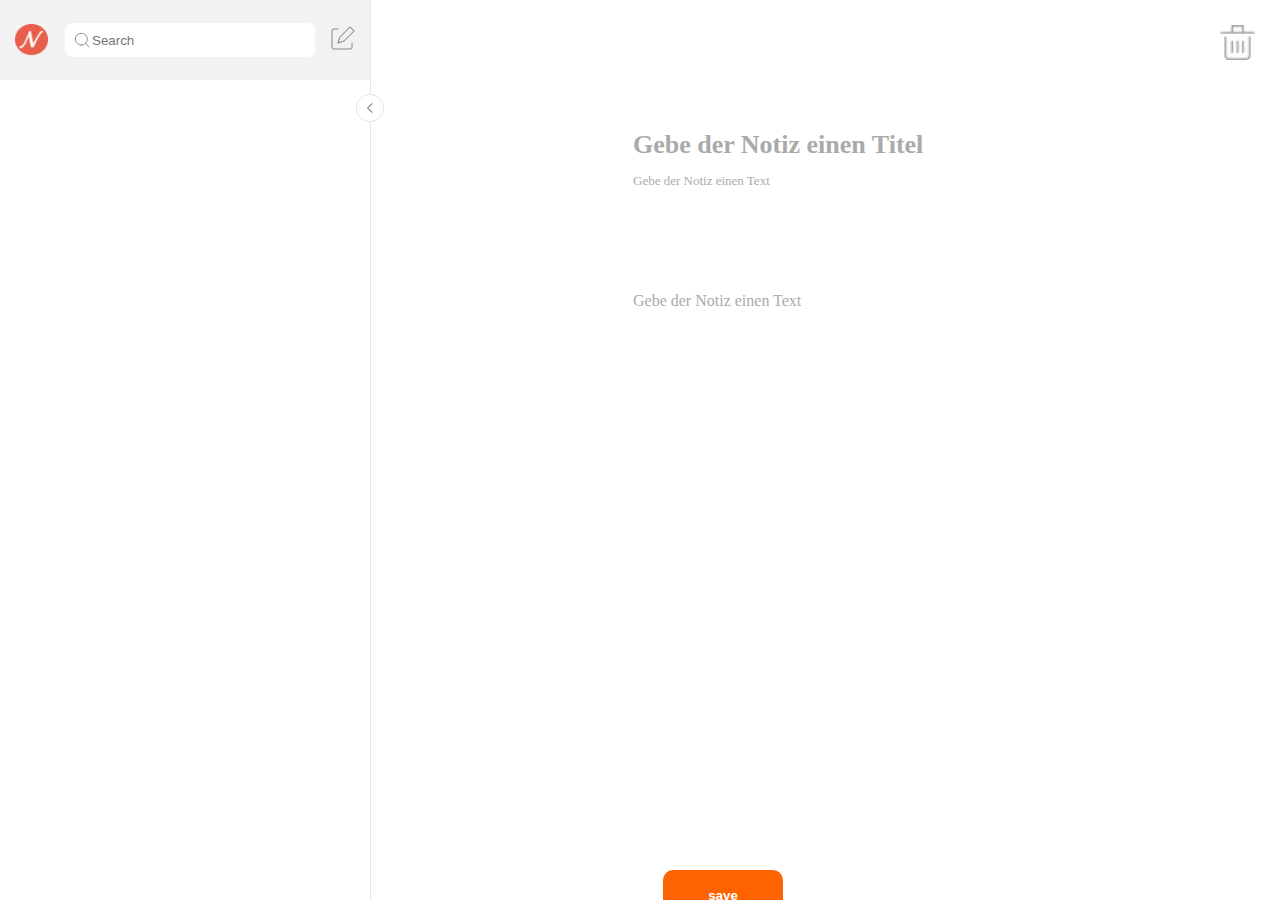
<file: index.html>
<!DOCTYPE html>
<html lang="en">
<head>
    <meta charset="UTF-8">
    <meta name="viewport" content="width=device-width, initial-scale=1.0">
    <link rel="stylesheet" href="styles.css">
    <script src="controller.js" ></script>
    <script>
    window.onload = controller.loadNotes;    
    </script>
    <title>Simple Notes Redesign 2</title>
</head>
<body>

    <div id="main-container" class="container">
        <div class="sidebar" id="sidebar">

            <div class="toolbox">
    
                <div class="logo">
                    <img id="logo" src="/Img/Group 57.png" alt="logo">
                </div>
    
                <div class="search-bar">
                    <input id="search-bar" type="text" value="" onchange="controller.searchbar()" placeholder="Search">
                    <img id="search-bar-image" src="/Img/Search.svg" alt="">
                </div>
    
                <div class="create-note">
                    <img id="create-note-image" src="/Img/n-edit 1.png" alt="create-note" onclick="controller.addNote()">
                </div>
    
            </div>
    
            <div class="notes-bar">
                <div id="div-existing-notes">
                    <!----Hier sind alle Notes-->
                </div>
            </div>
    
            <div id="vertical-line-container" class="vertical-line-container">
                <div id="vertical-line" class="vertical-line"></div>
                <img id="start-button" class="vertical-line-image" src="/Img/Button 01.png" alt="Vertikales Bild" status="Open" onclick="">
            </div>
    
        </div>
            
            <div id="main-content" class="main_content">
                <img id="delete-bin-image" onclick="controller.deleteNoteNew()" src="/Img/bin 1.png" alt="Delete Button">
    
                <div id="container-for-save-button">
                    <div class="A4-Blatt">
                    
                        <div id="title-area-div">
                            <h2 class="note-display" id="title-area" contenteditable="true"></h2>  
                        </div>
        
                        <div>
                            <p class="note-display" id="date-on-main-content"></p>
                        </div>
                    
                        <div>
                            <p class="note-display" id="text-area" contenteditable="true"></p>
                        </div>
        
                    </div>
        
                    <button id="save-button" onclick="controller.saveNote()" style="background-color:rgb(255, 98, 0)">save</button>
                </div>
        </div>
    </div>


<!----Hier ist die Vorlage-->
<div id="existing-note-template" noteid="000000" selected="" class="notes-container" hidden>
    <div>
    <h2 class="title" id="existing-note-title" placeholder=""></h2>
    </div>
    <div>
    <p class="text" id="existing-note-text"></p>
    </div>
    <div>
    <p id="date-for-small-note" class="datum"></p>
    </div>
    <div>
    </div>
</div>

    
</body>
</html>
</file>
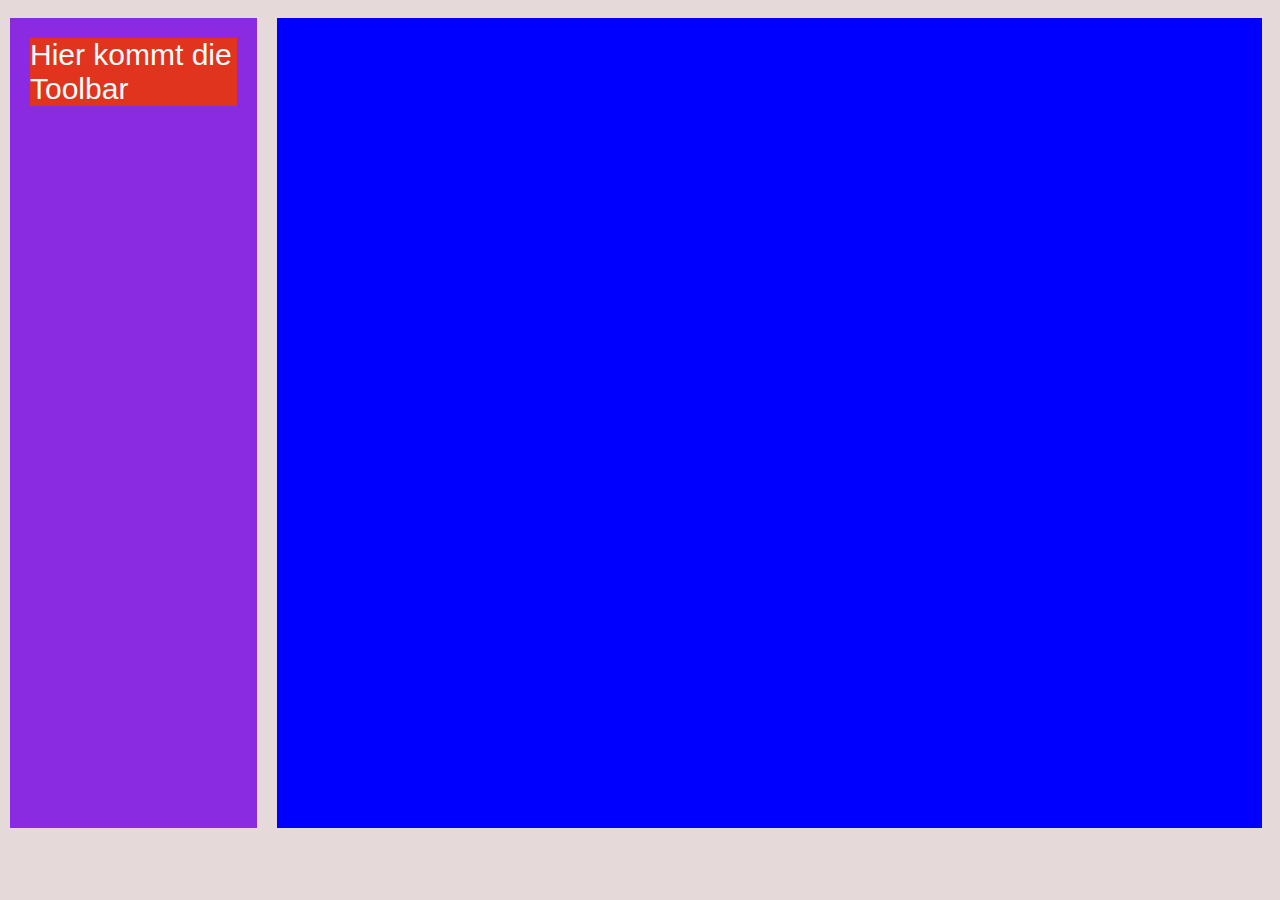
<file: Egal/index.html>
<!DOCTYPE html>
<html lang="en">
  <head>
    <meta charset="UTF-8" />
    <meta name="viewport" content="width=device-width, initial-scale=1.0" />
    <title>Simple notes</title>
    <link rel="stylesheet" href="styles.css" />
    <script src="controller.js" ></script>
    <script>
      window.onload = controller.loadNotes;
    </script>
  </head>

  <body>

    <div class="flex-container">
      
      <div id="div-for-toolbox">
        <div id="toolbox">
          Hier kommt die Toolbar
        </div>
        <div id="notes-bar">

          <div id="div-existing-notes">
          </div>
  
        </div>
      </div>
      

    <div id="note-display">
      <div id="Title">
        <p></p>
      </div>

      <div id="Date">
        <p></p>
      </div>

      <div id="Text">
        <p></p>
      </div>
      </div>
      

    </div>
    
    


      
      
    <div id="existing-note-template" class="notes-container" hidden>
      <div>
        <h2 class="title" id="existing-note-title"></h2>
      </div>
      <div>
        <p class="text" id="existing-note-text"></p>
      </div>
      <div>
        <input type="checkbox" id="existing-note-checkbox" name="" value="" >
      </div>
    </div>
  </body>
  <script type="text/javascript"></script>
</html>
</file>
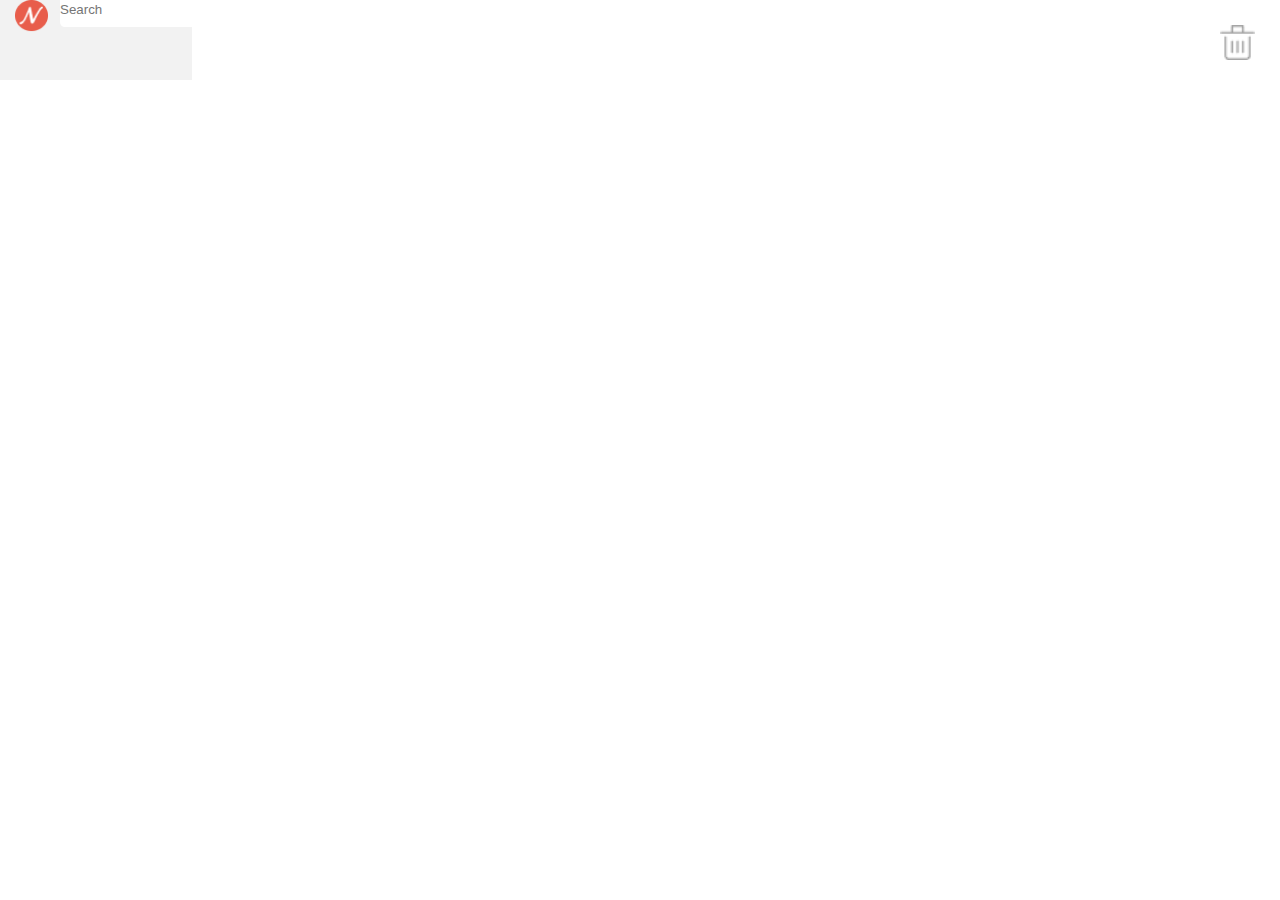
<file: Neu/index.html>
<!DOCTYPE html>
<html lang="en">
<head>
    <meta charset="UTF-8">
    <meta name="viewport" content="width=device-width, initial-scale=1.0">
    <link rel="stylesheet" href="styles.css"/>
    <title>Simple Notes Redesign</title>
    <script src="controller.js" ></script>
    <script>
    window.onload = controller.loadNotes;    
    </script>
</head>
<body>
    <div class="container">

        <div class="sidebar" id="sidebar">

            <div class="toolbox">

                <div class="logo">
                    <img id="logo" src="/Img/Group 57.png" alt="logo">
                </div>

                <div class="search-bar">
                    <input id="search-bar" type="text" value="" onchange="controller.searchbar()" placeholder="Search">
                </div>

                <div class="create-note">
                    <img id="create-note-image" src="/Img/n-edit 1.png" alt="create-note" onclick="controller.addNote()">
                </div>

            </div>

            <div class="notes-bar">
                <div id="div-existing-notes">
                    <!----Hier sind alle Notes-->
                </div>
            </div>

            <div id="vertical-line-container" class="vertical-line-container">
                <div id="vertical-line" class="vertical-line"></div>
                <img id="start-button" class="vertical-line-image" src="/Img/Button 01.png" alt="Vertikales Bild" status="Open" onclick="">
            </div>
            
        </div>



        <div id="main-content" class="main_content">
            <img id="delete-bin-image" onclick="controller.deleteNoteNew()" src="/Img/bin 1.png" alt="Delete Button">

           
        </div>
    </div>



    <div id="existing-note-template" noteid="000000" selected="" class="notes-container" hidden>
        <div>
        <h2 class="title" id="existing-note-title" placeholder=""></h2>
        </div>
        <div>
        <p class="text" id="existing-note-text"></p>
        </div>
        <div>
        <p id="date-for-small-note" class="datum"></p>
        </div>
        <div>
        </div>
    </div>
</body>



<script type="text/javascript"></script>
</html>
</file>
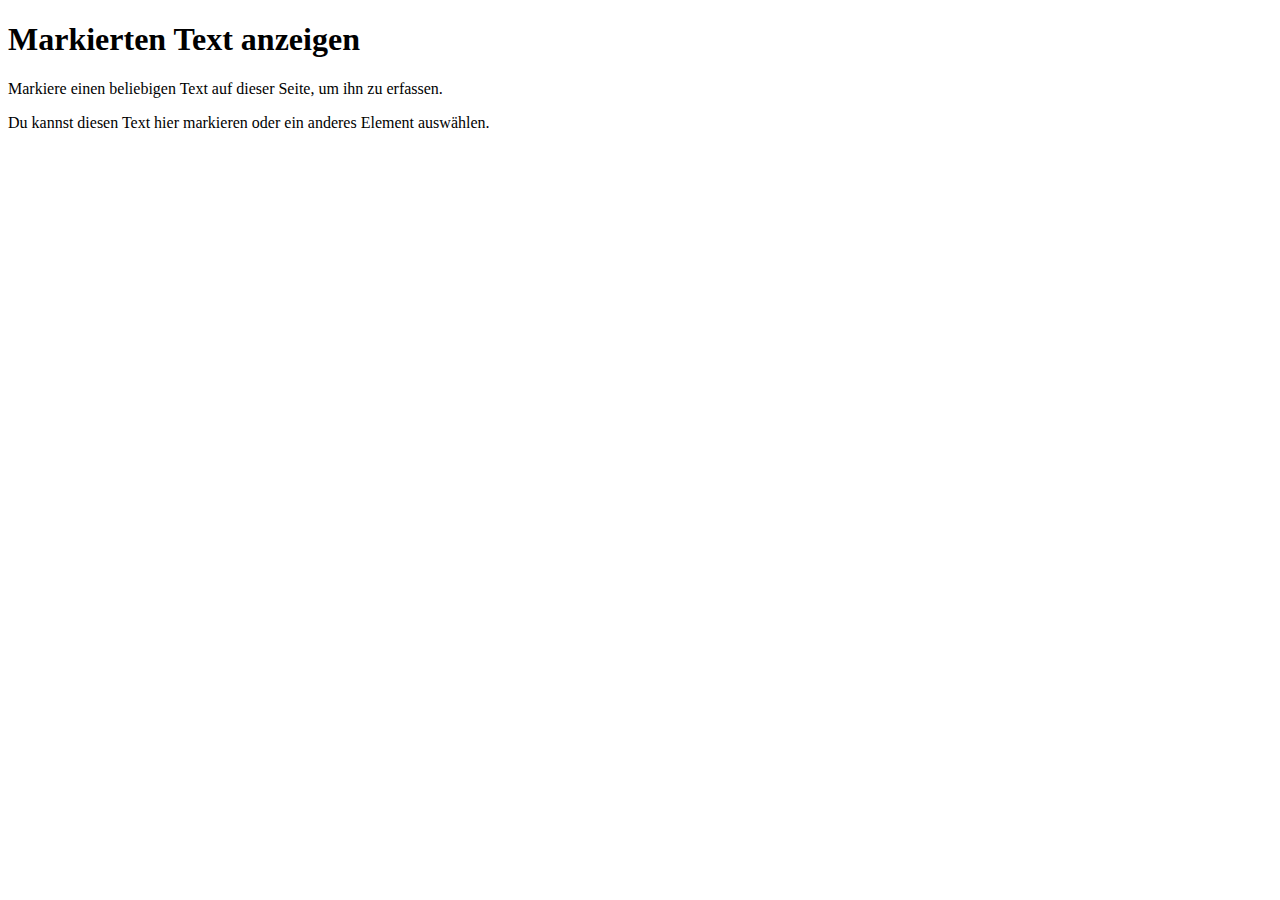
<file: tester.html>
<!DOCTYPE html>
<html lang="de">
<head>
    <meta charset="UTF-8">
    <meta name="viewport" content="width=device-width, initial-scale=1.0">
    <title>Markierten Text erfassen</title>
</head>
<body>
    <h1>Markierten Text anzeigen</h1>
    <p>Markiere einen beliebigen Text auf dieser Seite, um ihn zu erfassen.</p>
    <p>Du kannst diesen Text hier markieren oder ein anderes Element auswählen.</p>
    <div id="output" style="margin-top: 20px; font-weight: bold; color: blue;"></div>

    <script>
        // Event-Listener für Textauswahl
        document.addEventListener("mouseup", () => {
            const selection = window.getSelection().toString().trim(); // Markierten Text holen
            const output = document.getElementById("output");

            if (selection) {
                output.textContent = `Du hast markiert: "${selection}"`;
            } else {
                output.textContent = "";
            }
        });
    </script>
</body>
</html>
</file>
<file: styles.css>
::-webkit-scrollbar {
    display: none;
}

html {
    scroll-behavior: smooth;
    font-family: 'inter';
}

:root {
    box-sizing: border-box;
}

* {
    box-sizing: border-box;
}

body {
    margin-left: 0px;
    background-color: #ffffff;
    color: rgb(0, 0, 0);
    margin: 0px;
    padding: 0px;
    width: 100%;
}

button {
    border: none;
    color: rgb(255, 255, 255);
    padding: 6px 16px;
    text-align: center;
    text-decoration: none;
    display: inline-block;
    font-weight: bold;
    margin-left: 20px;
    margin-right: 20px;
    border-radius: 10px;
    height: 50px;
    width: 120px;
    transition: background-color 0.3s;
}

p{
    word-break: break-word; 
    overflow-wrap: break-word; 
}

button:active {
    transform: scale(0.98);
}

button:hover {
    cursor: pointer;
}

.notes-container {
    width: 338px;
    margin-left: 16px;
    margin-right: 16px;
    height: 135px;
    padding-bottom: 8px;
    border-radius: 10px;
    background-color: #ffffff
}

.notes-container>div {
    margin: 6px;
    border-radius: 10px;
}

.notes-container {
    justify-content: center;
    align-self: center;
}

.notes-container:last-child {
    margin-bottom: 100px;
}

.notes-container:hover {
    cursor: pointer;
}

#div-existing-notes {
    background-color: rgb(255, 255, 255);
    color: rgb(0, 0, 0);
    width: 100%;
    float: left;

}

#container-for-save-button{
    word-break: break-word; 
    overflow-wrap: break-word; 
    padding: 15px;
    margin: 15px;
    align-items: center;
    justify-items: center;
}

.notes-bar {
    position: relative;
    background-color: rgb(255, 255, 255);
    color: black;
    width: 100%;
    overflow-y: scroll;
}

.container {
    display: flex;
}

.sidebar {
    display: flex;
    height: 100vh;
    top: 0;
    left: 0;
    flex-direction: column;
    margin: 0px;
    padding: 0px 0px 0px 0px;
    flex: 0 0 370px
}

.main_content {
    background-color: rgb(255, 255, 255);
    word-break: break-word; 
    overflow-wrap: break-word; 
    overflow-x: hidden;
    color: black;
    justify-content: center;
    justify-items: center;
    min-height: 100vh;
    max-height: 100vh;
    flex: 1;
    z-index: 1;
}

#scroll-container{
    overflow-y: scroll;
    height: 100vh;
}

.toolbox {
    min-height: 80px;
    width: 370px;
    background-color: #F2F2F2;
    justify-content: space-between;
    align-items: center;
    display: flex;
}

.logo {
    display: flex;
    height: 100%;
    align-self: center;
    justify-self: center;
}

#logo {
    justify-self: left;
    align-self: center;
    height: 32px;
    width: 33px;
    margin-left: 15px;
}

#search-bar{
    z-index: 1;
    width: 250px;
    height: 34px;
}

.search-bar {
    align-items: center;
    justify-content: center;
    display: grid;
    width: 70%;
    height: 100%;
}

#search-bar-image{
    grid-column: 1;
    grid-row: 1;
}

#search-bar {
    margin-left: 5px;
    grid-column: 1;
    grid-row: 1;
    align-self: center;
    justify-self: center;
    border-radius: 5px;
    width: 80%;
    height: 34px;
    position: relative;
    border: none;
    outline: none;
    padding: 0px;
}

.create-note {
    display: flex;
    align-items: center;
    justify-items: center;
    height: 100%;
}

#create-note-image {
    align-self: center;
    justify-self: center;
    height: 24px;
    width: 24px;
    margin-right: 15px;
    margin-bottom: 4px;
}

#title-area {
    font-size: 26px;
    margin-top: 100px;
    overflow: hidden;
    overflow-wrap: break-word;
    width: 90%;
    height: auto;
    border: none;
    outline: none;
}

.note-display{
    word-break: break-word; 
    overflow-wrap: break-word;
}

#text-area {
    font-size: 16px;
    overflow: hidden;
    word-break: break-word; 
    overflow-wrap: break-word;
    width: 30vw;
    height: 100%;
    margin-top: 90px;
    margin-bottom: 10px;
    border: none;
    outline: none;
    white-space: normal;
}

#date-on-main-content {
    font-size: 13px;
    color: #898989;
}

#div-existing-notes div {
    margin-right: 16px;
    margin-left: 16px;
}

#delete-bin-image {
    position: absolute;
    justify-self: right;
    right: 0;
    top: 0;
    margin: 25px;
    width: 35px;
}

.text {
    font-size: 0.68vw;
    max-width: 40ch;
    word-break: break-all;
}

.A4-Blatt {
    word-break: break-word; 
    overflow-wrap: break-word;
    overflow-y: scroll;
    width: 30vw;
    min-height: 90vh;
    max-height: 90vh;
    position: relative;
    top: 0;
    right: 0;
    display: flex;
    flex-direction: column;
    justify-self: center;
}

#title-area {
    overflow-wrap: break-word;
    word-break: break-word;
    margin-bottom: 0px;
    height: auto;
}

p[contenteditable]:empty::before {
    content: "Gebe der Notiz einen Text";
    color: #aaa;
    pointer-events: none;
}

h2[contenteditable]:empty::before {
    content: "Gebe der Notiz einen Titel";
    color: #aaa;
    pointer-events: none;
}

h2[contenteditable]:focus::before {
    content: "";
}

p[contenteditable]:focus::before {
    content: "";
}

p:empty::before {
    content: "Gebe der Notiz einen Text";
    color: #aaa;
    pointer-events: none;
}

h2:empty::before {
    content: "Gebe der Notiz einen Titel";
    color: #aaa;
    pointer-events: none;
}

h2:focus::before {
    content: "";
}

p:focus::before {
    content: "";
}

#save-button{
    justify-self: center;
    align-self: center;
    margin: 30px;
}

#div-for-retract {
    height: 0px;
}

.vertical-line {
    left: 370px;
    width: 1px;
    background-color: #E7E7E9;
    height: 100vh;
    position: fixed;
}

.vertical-line-container {
    position: absolute;
    top: 0;
    left: 370px;
    height: 100vh;
    display: flex;
    flex-direction: column;
    align-items: center;
    z-index: 2;
}

.vertical-line-image {
    position: absolute;
    top: 12%;
    transform: translateY(-50%);
    width: 28px;
    height: auto;
}

.title{
    color: #303030;
    font-size: 16px;
    padding-top: 10px;
}

.text{
    color: #898989;
    font-size: 13px;
    word-break: break-word; 
    overflow-wrap: break-word; 
}

.datum{
    color: #898989;
    font-size: 13px;
}

[selected]{
    background-color: #F2F2F2;
}

@keyframes retract {
    0% {
        width: 370px
    }

    100% {
        width: 0px;
    }
}

@keyframes rotate {
    0% {
        transform: rotate(0);
    }

    100% {
        transform: rotate(180deg);
    }
}

@keyframes rotate2 {
    0% {
        transform: rotate(180deg);
    }

    100% {
        transform: rotate(0);
    }
}

@keyframes grow {
    0% {
        width: 10px;
    }

    100% {
        width: 370px;
    }
}

@keyframes growTo100 {
    0%{
        width: 80%;
    }

    100%{
        width: 100%;
    }
}

@keyframes shrinkTo80 {
    0%{
        width: 100%;
    }

    100%{
        width: 80%;
    }
}

@keyframes goLeft {
    0% {
        left: 370px;
    }

    100%{
        left: 10px
    }
}

@keyframes goRight {
    0% {
        left: 10px;
    }

    100%{
        left: 370px
    }
}

@keyframes close-sidebar {
    0%{
        min-width: 370px;
        max-width: 370px;
    }

    100%{
        min-width: 0px;
        max-width: 0px;
        
    }
    
}

@keyframes open-sidebar {
    0%{
        min-width: 0px;
        max-width: 0px;
        
    }
    
    100%{
        min-width: 370px;
        max-width: 370px;
    }
}
</file>
<file: Egal/styles.css>
html {
    scroll-behavior: smooth;
}

:root {
    box-sizing: border-box;
}

* {
    box-sizing: border-box;
}

body {
    margin-left: 0px;
    font-family: Tahoma, Helvetica, Arial sans-serif;
    background-color: rgb(230, 217, 217);
    color: white;
}

.notes-container {
    padding: 6px;
    margin-top: 12px;

    border-radius: 10px;
    background-color: #ffffff
}

.notes-container>div {
    margin: 6px;
    border-radius: 10px;
}

#delete-selected {
    color: rgb(255, 255, 255);
    background-color: #E1341E;
}

#delete-selected:hover {
    color: rgb(255, 255, 255);
    background-color: rgb(135, 6, 6);
}

#select-all {
    color: rgb(255, 255, 255);
    background-color: #5370FF
}

#select-all:hover {
    color: rgb(255, 255, 255);
    background-color: rgb(25, 3, 115);
}

button {
    border: none;
    color: white;
    padding: 6px 16px;
    text-align: center;
    text-decoration: none;
    display: inline-block;
    font-weight: bold;
    margin-left: 20px;
    margin-right: 20px;
    border-radius: 10px;
    height: 50px;
    width: 120px;
    transition: background-color 0.3s;
}

.green-background:hover {
    background-color: #005f00;
}

button:active {
    transform: scale(0.98);
}

.green-background {
    background-color: #3aac99;
    color: White
}

textarea {
    resize: none;
    padding: 8px;
    width: 100%;
    border-radius: 5px;
    background-color: rgba(255, 255, 255, 0.2);
    color: white;
}

label {
    width: auto;
    margin-right: 8px;
    font-weight: bold;
}

.add-notes-container div {
    margin: 12px;
    display: flex;
    align-items: center;
    border-radius: 50px;
}

.add-notes-container div input,
textarea {
    width: 500px;
    background-color: rgba(72, 0, 255, 0.139);
    border-radius: 25px;
}

.add-notes-container div label {
    width: 50px;
    vertical-align: center;
    border-radius: 20px;
}

.notes-container {
    justify-content: center;
    align-self: center;
}

h1 {
    padding: 80px;
    padding-left: 920px;
    font-size: 70px;
}

#Title-Input,
#Text-Input {
    padding-left: 900px;
    margin-bottom: 50px;
}

#input {
    margin-left: 50px;
}

#addButton {
    margin-left: 240px;
}

#Text-Label, #Title-Label {
    margin-left: 1125px;
    margin-top: 10px;
    font-size: 20px;
}

img {
    margin-left: 10px;
}

.video-bg {
    position: absolute;
    z-index: -1;
    min-width: 100%;
    min-height: 100%;
}

#NextBtn {
    background-color: transparent;
    border: 2px solid white;
    border-color: white;
    font-size: 30px;
    height: 50px;
    width: 250px;
}

#NextBtn:hover {
    background-color: grey
}

.hero {
    display: flex;
    justify-content: center;
    align-items: center;
    text-align: center;
    background-color: transparent;
    color: transparent;
    margin-bottom: 100px;
    padding: 200px 0;
    position: relative;
    overflow: hidden;
    min-height: 100vh;
}

.blend {
    position: relative;
    top: -100px;
    height: 100px;
    width: 100px;
    background: linear-gradient(to bottom, rgba(21, 31, 27, 0) 0%, rgba(21, 31, 27, 1) 100%);
    background-repeat: repeat-x;
}

.checkbox {
}

button:hover {
    cursor: pointer;
}

.notes-container:last-child {
    margin-bottom: 100PX;
}

.notes-container:hover {
    cursor: pointer;
}

.title {
    font-size: 50px;
    font-weight: bold;
    margin-bottom: 20px;
}

.text {
    font-size: 20px;
    margin-bottom: 20px;
    font-family: 'Courier New', Courier, monospace;
}

#delete-selected {
    align-items: center;
    place-items: center;
    justify-content: center;
}

button > img {
    margin: 0px;
}

#textarea-add-note-text{
    font-size: 20px;
    background-color: #5370FF;
}

#input-add-note-title{
    font-size: 25px;
    height: 75px;
}

.btn{
    background-color: #005f00;
}

#div-existing-notes{
    background-color: rgb(255, 255, 255);
    color: rgb(0, 0, 0);
    width: 100%;
    float: left;
    border-radius: 5px;
}

#note-display{
    background-color: blue;
    height: 90vh;
    width: 80%;
    margin-bottom: 20px;
}
#notes-bar{
    background-color: blueviolet;
    height: 90vh;
    width: 100%;
    margin-bottom: 20px;
    overflow: hidden;
    overflow-y: scroll;

}

.flex-container{
    display: flex;
}

.flex-container > div {
    margin: 10px;
    padding: 20px;
    font-size: 30px;
}

#div-for-toolbox{
    background-color: blueviolet;
    height: 90vh;
    width: 20%;
    margin-bottom: 20px;
    overflow: hidden;
}

#toolbox{
    background-color: #E1341E;
}

#Title{
    font-size: 26px;
    margin-left: 200px;
    margin-top: 100px;
    margin-right: 200px;
    overflow: hidden;
    overflow-wrap: break-word;
}

#Text{
    margin: 100px;
    font-size: 16px;
    margin-left: 200px;
    margin-bottom: 100px;
    margin-right: 200px;
    overflow: hidden;
    overflow-wrap: break-word;
}
</file>
<file: Neu/styles.css>
::-webkit-scrollbar {
    display: none;
}

html {
    scroll-behavior: smooth;
    font-family: 'inter';
}

:root {
    box-sizing: border-box;
}

* {
    box-sizing: border-box;
}

body {
    margin-left: 0px;
    background-color: #ffffff;
    color: rgb(0, 0, 0);
    margin: 0px;
    padding: 0px;
    width: 100%;
}

button {
    border: none;
    color: rgb(255, 255, 255);
    padding: 6px 16px;
    text-align: center;
    text-decoration: none;
    display: inline-block;
    font-weight: bold;
    margin-left: 20px;
    margin-right: 20px;
    border-radius: 10px;
    height: 50px;
    width: 120px;
    transition: background-color 0.3s;
}

button:active {
    transform: scale(0.98);
}

button:hover {
    cursor: pointer;
}

.notes-container {
    width: 338px;
    margin-left: 16px;
    margin-right: 16px;
    height: 135px;
    padding-bottom: 8px;
    border-radius: 10px;
    background-color: #ffffff
}

.notes-container>div {
    margin: 6px;
    border-radius: 10px;
}

.notes-container {
    justify-content: center;
    align-self: center;
}

.notes-container:last-child {
    margin-bottom: 100px;
}

.notes-container:hover {
    cursor: pointer;
}

#div-existing-notes {
    background-color: rgb(255, 255, 255);
    color: rgb(0, 0, 0);
    width: 100%;
    float: left;
}

.main_content {
    position: absolute;
    background-color: rgb(255, 255, 255);
    top: 0;
    right: 0;
    color: black;
    width: 85%;
    margin: 0px;
    padding: 0px;
    justify-content: center;
    min-height: 100vh;
}

.notes-bar {
    position: relative;
    background-color: rgb(255, 255, 255);
    color: black;
    height: 100vh;
    width: 100%;
    overflow: hidden;
    overflow-y: scroll;
}

.container {
    display: flex;
    right: 0;
    top: 0;
}

.container>div {
    font-size: 2.3vw;
}

.sidebar {
    display: flex;
    position: fixed;
    top: 0;
    left: 0;
    flex-direction: column;
    margin: 0px;
    padding: 0px 0px 0px 0px;
    width: 370px;
}

.toolbox {
    left: 0px;
    height: 80px;
    width: 370px;
    background-color: #F2F2F2;
    justify-content: space-between;
    align-items: center;
    display: inline-flex;
}

.logo {
    height: 100%;
}

#logo {
    justify-self: left;
    align-self: center;
    height: 32px;
    width: 33px;
    margin-left: 15px;
}

#search-bar{
    width: 250px;
    height: 34px;
}


.search-bar {
    width: 70%;
    height: 100%;
}

#search-bar {
    align-self: center;
    justify-self: center;
    border-radius: 5px;
    width: 100%;
    height: 34px;
    position: relative;
    border: none;
    outline: none;
    padding: 0px;
    transform: translate(0%, -35%);
}

.create-note {
    align-items: center;
    justify-items: center;
    height: 100%;
}

#create-note-image {
    align-self: center;
    justify-self: center;
    height: 24px;
    width: 24px;
    margin-right: 15px;
    margin-bottom: 4px;
}


#title-area {
    font-size: 26px;
    margin-top: 100px;
    overflow: hidden;
    overflow-wrap: break-word;
    width: 90%;
    height: auto;
    border: none;
    outline: none;
}

#text-area {
    font-size: 16px;
    overflow: hidden;
    overflow-wrap: break-word;
    width: 90%;
    height: 100%;
    margin-top: 90px;
    margin-bottom: 10px;
    border: none;
    outline: none;

}

#date-on-main-content {
    font-size: 13px;
    color: #898989;

}

#div-existing-notes div {
    margin-right: 16px;
    margin-left: 16px;
}

#delete-bin-image {
    float: right;
    margin-top: 25px;
    margin-right: 25px;
    width: 35px;
}


.text {
    font-size: 0.68vw;
    max-width: 40ch;
    word-break: break-all;
}

.A4-Blatt {
    width: 800px;
    min-height: 90vh;
    position: relative;
    top: 0;
    right: 0;
    display: flex;
    flex-direction: column;
    justify-self: center;
}

#title-area {
    margin-bottom: 0px;
    height: auto;
}


p[contenteditable]:empty::before {
    content: "Gebe der Notiz einen Text";
    color: #aaa;
    pointer-events: none;
}

h2[contenteditable]:empty::before {
    content: "Gebe der Notiz einen Titel";
    color: #aaa;
    pointer-events: none;
}

h2[contenteditable]:focus::before {
    content: "";
}

p[contenteditable]:focus::before {
    content: "";
}

p:empty::before {
    content: "Gebe der Notiz einen Text";
    color: #aaa;
    pointer-events: none;
}

h2:empty::before {
    content: "Gebe der Notiz einen Titel";
    color: #aaa;
    pointer-events: none;
}

h2:focus::before {
    content: "";
}

p:focus::before {
    content: "";
}



#save-button{
    margin: 0px;
    margin-bottom: 30px;
}

#div-for-retract {
    height: 0px;
}

.vertical-line {
    left: 370px;
    width: 1px;
    background-color: #E7E7E9;
    height: 100vh;
    position: fixed;
    
}

.vertical-line-container {
    position: absolute;
    top: 0;
    left: 370px;
    height: 100vh;
    display: flex;
    flex-direction: column;
    align-items: center;
    z-index: 1;
}



.vertical-line-image {
    position: absolute;
    top: 12%;
    transform: translateY(-50%);
    width: 28px;
    height: auto;
}

.title{
    color: #303030;
    font-size: 16px;
    padding-top: 10px;
}

.text{
    color: #898989;
    font-size: 13px;
}

.datum{
    color: #898989;
    font-size: 13px;
}


@keyframes retract {
    0% {
        width: 370px
    }

    100% {
        width: 0px;
    }
}

@keyframes rotate {
    0% {
        transform: rotate(0);
    }

    100% {
        transform: rotate(180deg);
    }
}

@keyframes rotate2 {
    0% {
        transform: rotate(180deg);
    }

    100% {
        transform: rotate(0);
    }
}

@keyframes grow {
    0% {
        width: 10px;
    }

    100% {
        width: 370px;
    }
}

@keyframes growTo100 {
    0%{
        width: 80%;
    }

    100%{
        width: 100%;
    }
}

@keyframes shrinkTo80 {
    0%{
        width: 100%;
    }

    100%{
        width: 80%;
    }
}

@keyframes goLeft {
    0% {
        left: 370px;
    }

    100%{
        left: 10px
    }
}

@keyframes goRight {
    0% {
        left: 10px;
    }

    100%{
        left: 370px
    }
}
</file>
